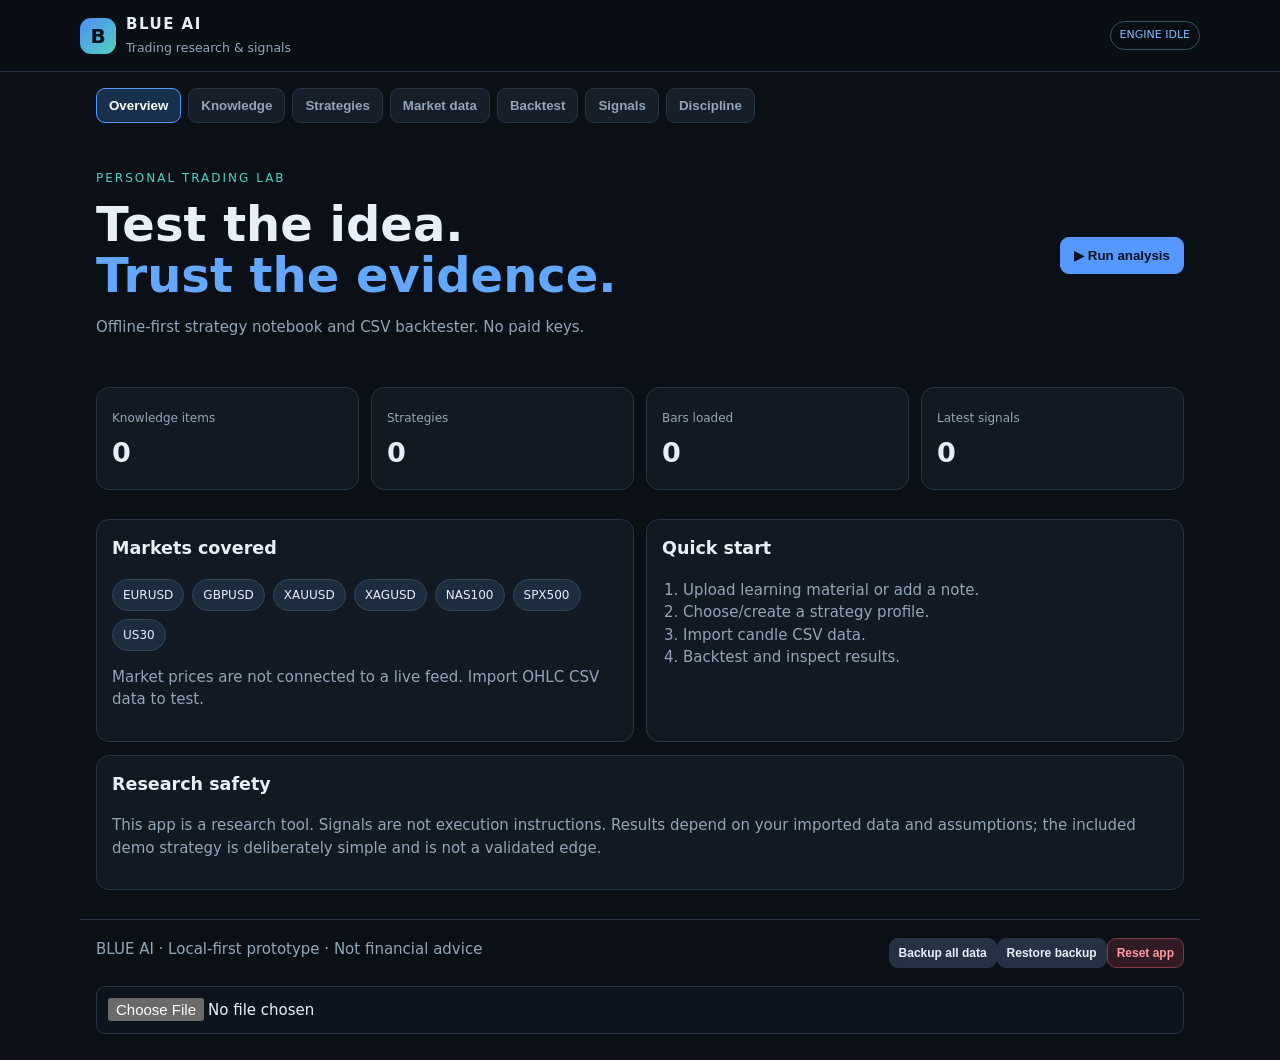
<file: index.html>
<!doctype html><html lang="en"><head><meta charset="utf-8"><meta name="viewport" content="width=device-width,initial-scale=1"><meta name="theme-color" content="#0c1018"><title>BLUE AI · Trading Research</title><link rel="manifest" href="manifest.json"><link rel="stylesheet" href="styles.css"></head><body><header><div class="brand"><span class="mark">B</span><div><strong>BLUE AI</strong><small>Trading research & signals</small></div></div><span id="runBadge" class="pill">ENGINE IDLE</span></header><main><nav class="tabs" id="tabs"><button data-tab="overview" class="active">Overview</button><button data-tab="knowledge">Knowledge</button><button data-tab="strategies">Strategies</button><button data-tab="market">Market data</button><button data-tab="backtest">Backtest</button><button data-tab="signals">Signals</button><button data-tab="discipline">Discipline</button></nav>
<section id="overview" class="panel active"><div class="hero"><div><p class="eyebrow">PERSONAL TRADING LAB</p><h1>Test the idea.<br><span>Trust the evidence.</span></h1><p class="muted">Offline-first strategy notebook and CSV backtester. No paid keys.</p></div><button id="runBtn" class="primary">▶ Run analysis</button></div><div class="cards"><article class="stat"><label>Knowledge items</label><strong id="knowledgeCount">0</strong></article><article class="stat"><label>Strategies</label><strong id="strategyCount">0</strong></article><article class="stat"><label>Bars loaded</label><strong id="barsCount">0</strong></article><article class="stat"><label>Latest signals</label><strong id="signalCount">0</strong></article></div><div class="split"><article class="card"><h3>Markets covered</h3><div class="market-chips" id="marketChips"></div><p class="muted">Market prices are not connected to a live feed. Import OHLC CSV data to test.</p></article><article class="card"><h3>Quick start</h3><ol><li>Upload learning material or add a note.</li><li>Choose/create a strategy profile.</li><li>Import candle CSV data.</li><li>Backtest and inspect results.</li></ol></article></div><article class="card"><h3>Research safety</h3><p class="muted">This app is a research tool. Signals are not execution instructions. Results depend on your imported data and assumptions; the included demo strategy is deliberately simple and is not a validated edge.</p></article></section>
<section id="knowledge" class="panel"><h2>Knowledge library</h2><p class="muted">Add transcripts, notes, or text from trading videos. PDF extraction runs in your browser via a CDN-loaded parser; it requires internet access on first load. YouTube links cannot be transcript-fetched directly in a browser due to platform restrictions—paste the transcript alongside the URL.</p><div class="card"><label>Material type</label><select id="materialType"><option>YouTube + transcript</option><option>PDF</option><option>Notes / pasted text</option></select><input id="materialTitle" placeholder="Title / video name"><input id="youtubeUrl" placeholder="YouTube URL (optional)"><textarea id="materialText" rows="6" placeholder="Paste transcript or trading notes here..."></textarea><input type="file" id="pdfFile" accept="application/pdf" hidden><div class="actions"><button id="pdfPick">Choose PDF</button><button class="primary" id="analyzeMaterial">Analyze & save</button></div><div id="pdfStatus" class="muted"></div></div><div id="knowledgeList"></div><button id="exportKnowledge" class="secondary">Export knowledge JSON</button></section>
<section id="strategies" class="panel"><h2>Strategy profiles</h2><div class="card"><h3>Create profile</h3><input id="stratName" placeholder="Strategy name (e.g. London sweep + MSS)"><div class="split"><select id="stratGroup"><option>Forex</option><option>Commodities</option><option>Indices</option><option>General</option></select><select id="stratMarket"><option>EURUSD</option><option>GBPUSD</option><option>XAUUSD</option><option>XAGUSD</option><option>NAS100</option><option>SPX500</option><option>US30</option></select></div><div class="split"><select id="stratTf"><option>D1</option><option>H4</option><option>H1</option><option>M15</option><option>M5</option><option>M1</option></select><select id="stratSession"><option>Any session</option><option>Asia</option><option>London</option><option>New York</option><option>London / NY overlap</option></select></div><textarea id="stratRules" rows="3" placeholder="Describe conditions. Example: liquidity sweep, displacement, MSS, entry at FVG..."></textarea><button class="primary" id="saveStrategy">Save strategy</button></div><div id="strategyList"></div></section>
<section id="market" class="panel"><h2>Market data import</h2><p class="muted">Import OHLC CSV for any supported market. Required columns: timestamp, open, high, low, close. volume is optional. Timestamp should include timezone or use UTC. CSV is stored locally in this browser.</p><div class="card"><div class="split"><select id="dataMarket"><option>EURUSD</option><option>GBPUSD</option><option>XAUUSD</option><option>XAGUSD</option><option>NAS100</option><option>SPX500</option><option>US30</option></select><select id="dataTf"><option>D1</option><option>H4</option><option>H1</option><option>M15</option><option>M5</option><option>M1</option></select></div><input type="file" id="csvFile" accept=".csv,text/csv"><button class="primary" id="importCsv">Import candles</button><p id="csvStatus" class="muted"></p></div><div id="dataList"></div><button id="clearData" class="danger">Delete imported market data</button></section>
<section id="backtest" class="panel"><h2>Backtest lab</h2><p class="muted">Demo logic: range sweep + close back inside range, then simple direction confirmation. OHLC intrabar order is ambiguous; engine uses conservative stop-first if SL and TP touch within the same bar. No spreads/slippage are modeled in this browser build.</p><div class="card"><div class="split"><select id="btMarket"><option>EURUSD</option><option>GBPUSD</option><option>XAUUSD</option><option>XAGUSD</option><option>NAS100</option><option>SPX500</option><option>US30</option></select><select id="btTf"><option>D1</option><option>H4</option><option>H1</option><option>M15</option><option>M5</option><option>M1</option></select></div><div class="split"><label>Lookback bars <input id="lookback" type="number" value="20" min="5" max="200"></label><label>RR target <input id="rr" type="number" value="2" step="0.25" min="0.5"></label></div><div class="split"><label>Risk per trade (%) <input id="risk" type="number" value="1" step="0.1" min="0.1" max="5"></label><label>Session filter<select id="sessionFilter"><option>Any (CSV timestamps not session-filtered)</option><option>London (not implemented without timestamp parser)</option><option>New York (not implemented without timestamp parser)</option></select></label></div><button class="primary" id="startBacktest">Run backtest</button></div><div id="btResults"></div><div id="tradeTable"></div></section>
<section id="signals" class="panel"><h2>Signal journal</h2><p class="muted">Signals are generated from the latest imported bars and selected demo rule. No live feed is connected.</p><button class="primary" id="scanSignals">Scan latest imported data</button><div id="signalsList"></div></section>
<section id="discipline" class="panel"><h2>Discipline controls</h2><p class="muted">Simple checklist and risk guardrails. Stored locally; they do not execute or block broker orders.</p><div class="card" id="disciplineList"></div><div class="card"><label>Max trades per day (personal limit)</label><input id="maxTrades" type="number" min="1" max="20" value="3"><label>Daily loss limit % (personal limit)</label><input id="dailyLoss" type="number" min="0.1" max="20" step="0.1" value="2"><button class="primary" id="saveDiscipline">Save controls</button></div></section>
</main><footer>BLUE AI · Local-first prototype · Not financial advice <span><button id="backupBtn">Backup all data</button><button id="restoreBtn">Restore backup</button><button id="wipeBtn" class="danger">Reset app</button></span><input id="restoreFile" type="file" accept=".json" hidden></footer><div id="toast"></div><script src="app.js"></script></body></html>
</file>
<file: styles.css>
:root{color-scheme:dark;--bg:#0b1017;--panel:#111923;--card:#172230;--line:#263548;--text:#e9eff8;--muted:#93a5b9;--blue:#5598ff;--cyan:#4bd3c2;--red:#fa6572}*{box-sizing:border-box}body{margin:0;background:var(--bg);color:var(--text);font:15px/1.5 system-ui,-apple-system,Segoe UI,sans-serif}header{position:sticky;top:0;z-index:5;display:flex;justify-content:space-between;align-items:center;padding:13px max(16px,calc((100% - 1120px)/2));background:#0b1017ed;border-bottom:1px solid var(--line);backdrop-filter:blur(12px)}.brand{display:flex;align-items:center;gap:10px}.brand strong{display:block;letter-spacing:1.5px}.brand small{color:var(--muted)}.mark{display:grid;place-items:center;background:linear-gradient(140deg,#4f8df7,#50d2c0);width:36px;height:36px;border-radius:11px;color:#08111b;font-weight:900;font-size:20px}.pill{font-size:11px;padding:5px 9px;border-radius:99px;border:1px solid #34546b;color:#83b9ff}main{max-width:1120px;margin:0 auto;padding:16px}.tabs{display:flex;gap:7px;overflow:auto;padding-bottom:10px;position:sticky;top:62px;background:var(--bg);z-index:4}.tabs button{white-space:nowrap;background:#151e29;border:1px solid var(--line);color:var(--muted);padding:9px 12px;border-radius:9px}.tabs button.active{color:white;border-color:var(--blue);background:#17304c}.panel{display:none}.panel.active{display:block}.hero{display:flex;justify-content:space-between;align-items:center;gap:18px;padding:24px 0}.eyebrow{letter-spacing:2px;color:var(--cyan);font-size:12px}.hero h1{font-size:clamp(29px,5vw,48px);line-height:1.06;margin:8px 0}.hero h1 span{color:#64a7ff}.muted,small{color:var(--muted)}.cards{display:grid;grid-template-columns:repeat(4,1fr);gap:12px;margin:10px 0 16px}.stat,.card{background:var(--panel);border:1px solid var(--line);border-radius:13px;padding:15px;margin:0 0 13px}.stat label{display:block;color:var(--muted);font-size:12px}.stat strong{font-size:27px}.split{display:grid;grid-template-columns:1fr 1fr;gap:12px}.card h3{margin-top:0}.market-chips{display:flex;flex-wrap:wrap;gap:8px}.chip{background:#1c2d40;border:1px solid #30465d;padding:6px 10px;border-radius:30px;font-size:12px}button{cursor:pointer;color:var(--text);background:#243244;border:1px solid var(--line);border-radius:9px;padding:10px 13px;font-weight:650}button:hover{filter:brightness(1.12)}button.primary{background:var(--blue);border-color:var(--blue);color:#08121c}button.secondary{margin-top:10px}button.danger{color:#ff98a1;border-color:#7e3a45;background:#301b24}.actions{display:flex;gap:9px;flex-wrap:wrap}input,select,textarea{display:block;width:100%;margin:8px 0;background:#0d141d;color:var(--text);border:1px solid var(--line);border-radius:9px;padding:11px;font:inherit}label{display:block;color:var(--muted);font-size:13px;margin:6px 0}textarea{resize:vertical}ol{padding-left:21px;color:var(--muted)}.item{border:1px solid var(--line);background:#121b26;border-radius:11px;padding:12px;margin:10px 0}.item h3{margin:0 0 5px}.item .meta{color:var(--muted);font-size:12px}.item p{white-space:pre-wrap}.tag{display:inline-block;padding:3px 7px;margin:3px;border-radius:5px;background:#1e3449;color:#9fd1ff;font-size:11px}.metrics{display:grid;grid-template-columns:repeat(3,1fr);gap:8px}.metric{background:#0d151e;border:1px solid var(--line);padding:10px;border-radius:9px}.metric span{display:block;color:var(--muted);font-size:12px}.metric b{font-size:20px}.tablewrap{overflow:auto}table{border-collapse:collapse;width:100%;min-width:600px;font-size:13px}td,th{padding:8px;border-bottom:1px solid var(--line);text-align:left}th{color:var(--muted)}footer{max-width:1120px;margin:0 auto;padding:18px 16px;border-top:1px solid var(--line);color:var(--muted);display:flex;gap:10px;justify-content:space-between;flex-wrap:wrap}footer button{padding:7px 9px;font-size:12px}#toast{position:fixed;bottom:18px;left:50%;transform:translateX(-50%);background:#20384b;color:white;padding:10px 16px;border-radius:10px;display:none;z-index:20;box-shadow:0 6px 24px #0008}.discipline-row{display:flex;gap:10px;align-items:center;padding:9px 0;border-bottom:1px solid var(--line)}.discipline-row input{width:auto;margin:0}.positive{color:#60d7aa}.negative{color:#ff8391}@media(max-width:700px){main{padding:12px}.hero{align-items:flex-start;flex-direction:column}.cards{grid-template-columns:repeat(2,1fr)}.split{grid-template-columns:1fr}.tabs{top:62px}.hero h1{font-size:36px}}
</file>
